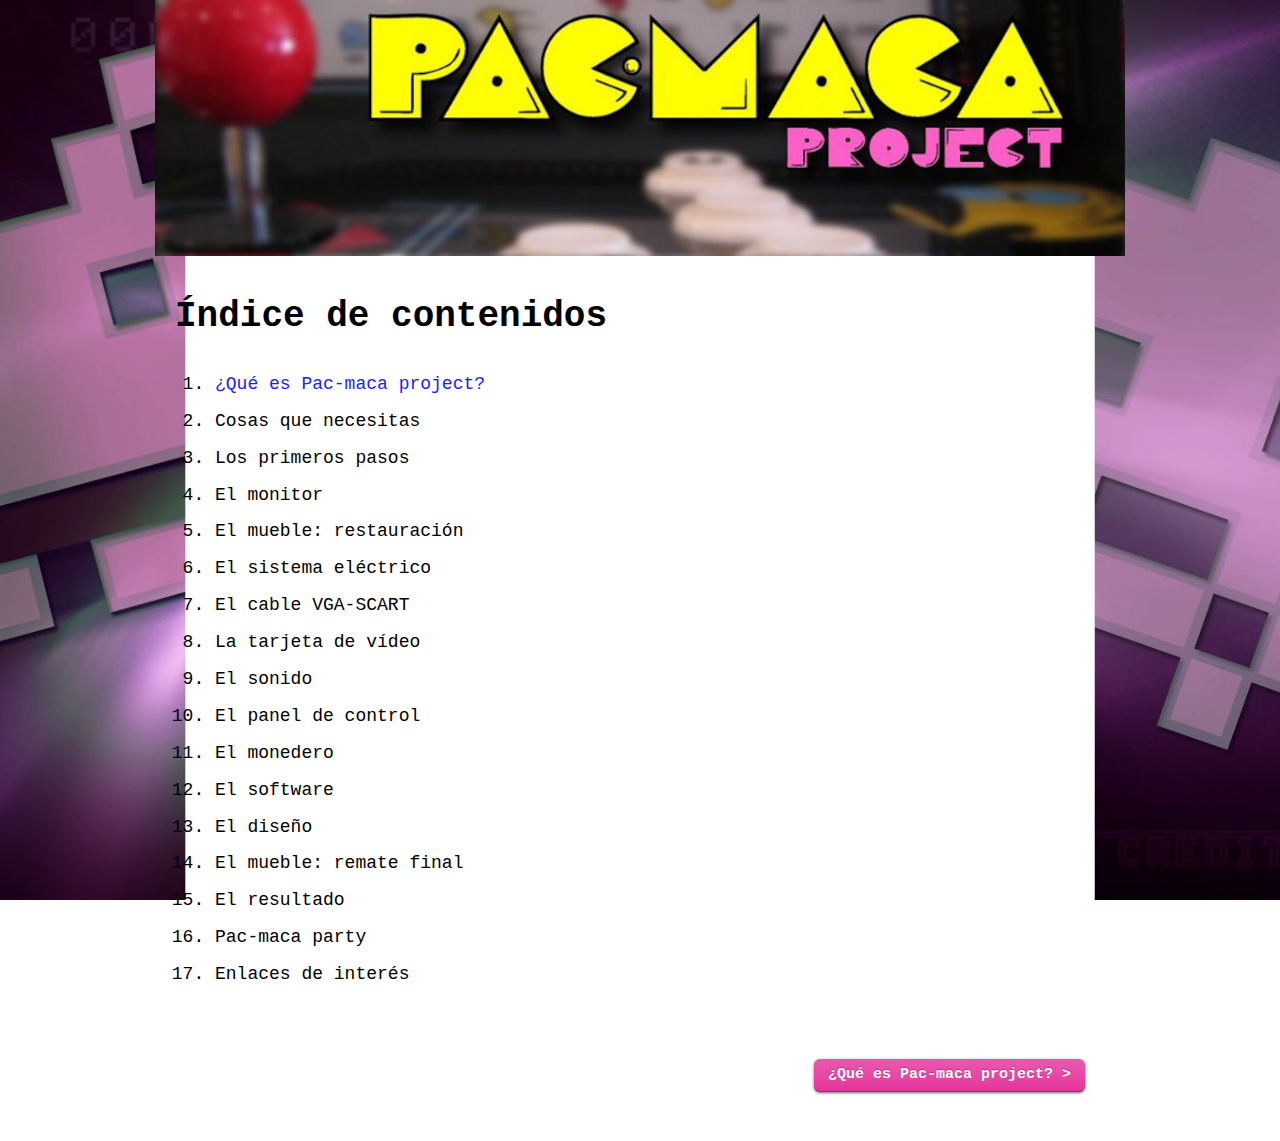
<file: index.html>
<!DOCTYPE html>
<html>
   <head>
      <link href='./img/favicon.ico' rel='icon' type='image/x-icon'/>
      <link href="./css/main.css" rel="stylesheet" type="text/css">
      <link href="./css/footer.css" rel="stylesheet" type="text/css">
      <title>Pac-maca project</title>
   </head>
   <body>
      <div class="main">
         <div class="column">
            <div class="header">
               <img src="./img/pac-maca-header.png" alt="Pac-maca" class="banner">
            </div>
            <h1>Índice de contenidos</h1>
            <ol>
               <li><a href="./que-es-pac-maca-project.html">¿Qué es Pac-maca project?</a></li>
               <li>Cosas que necesitas</li>
               <li>Los primeros pasos</li>
               <li>El monitor</li>
               <li>El mueble: restauración</li>
               <li>El sistema eléctrico</li>
               <li>El cable VGA-SCART</li>
               <li>La tarjeta de vídeo</li>
               <li>El sonido</li>
               <li>El panel de control</li>
               <li>El monedero</li>
               <li>El software</li>
               <li>El diseño</li>
               <li>El mueble: remate final</li>
               <li>El resultado</li>
               <li>Pac-maca party</li>
               <li>Enlaces de interés</li>
            </ol>
            <div class="next">
               <a class="large button pink" href="que-es-pac-maca-project.html">¿Qué es Pac-maca project? &gt;</a>
            </div>
         </div>
      </div>
   </body>
</html>
</file>
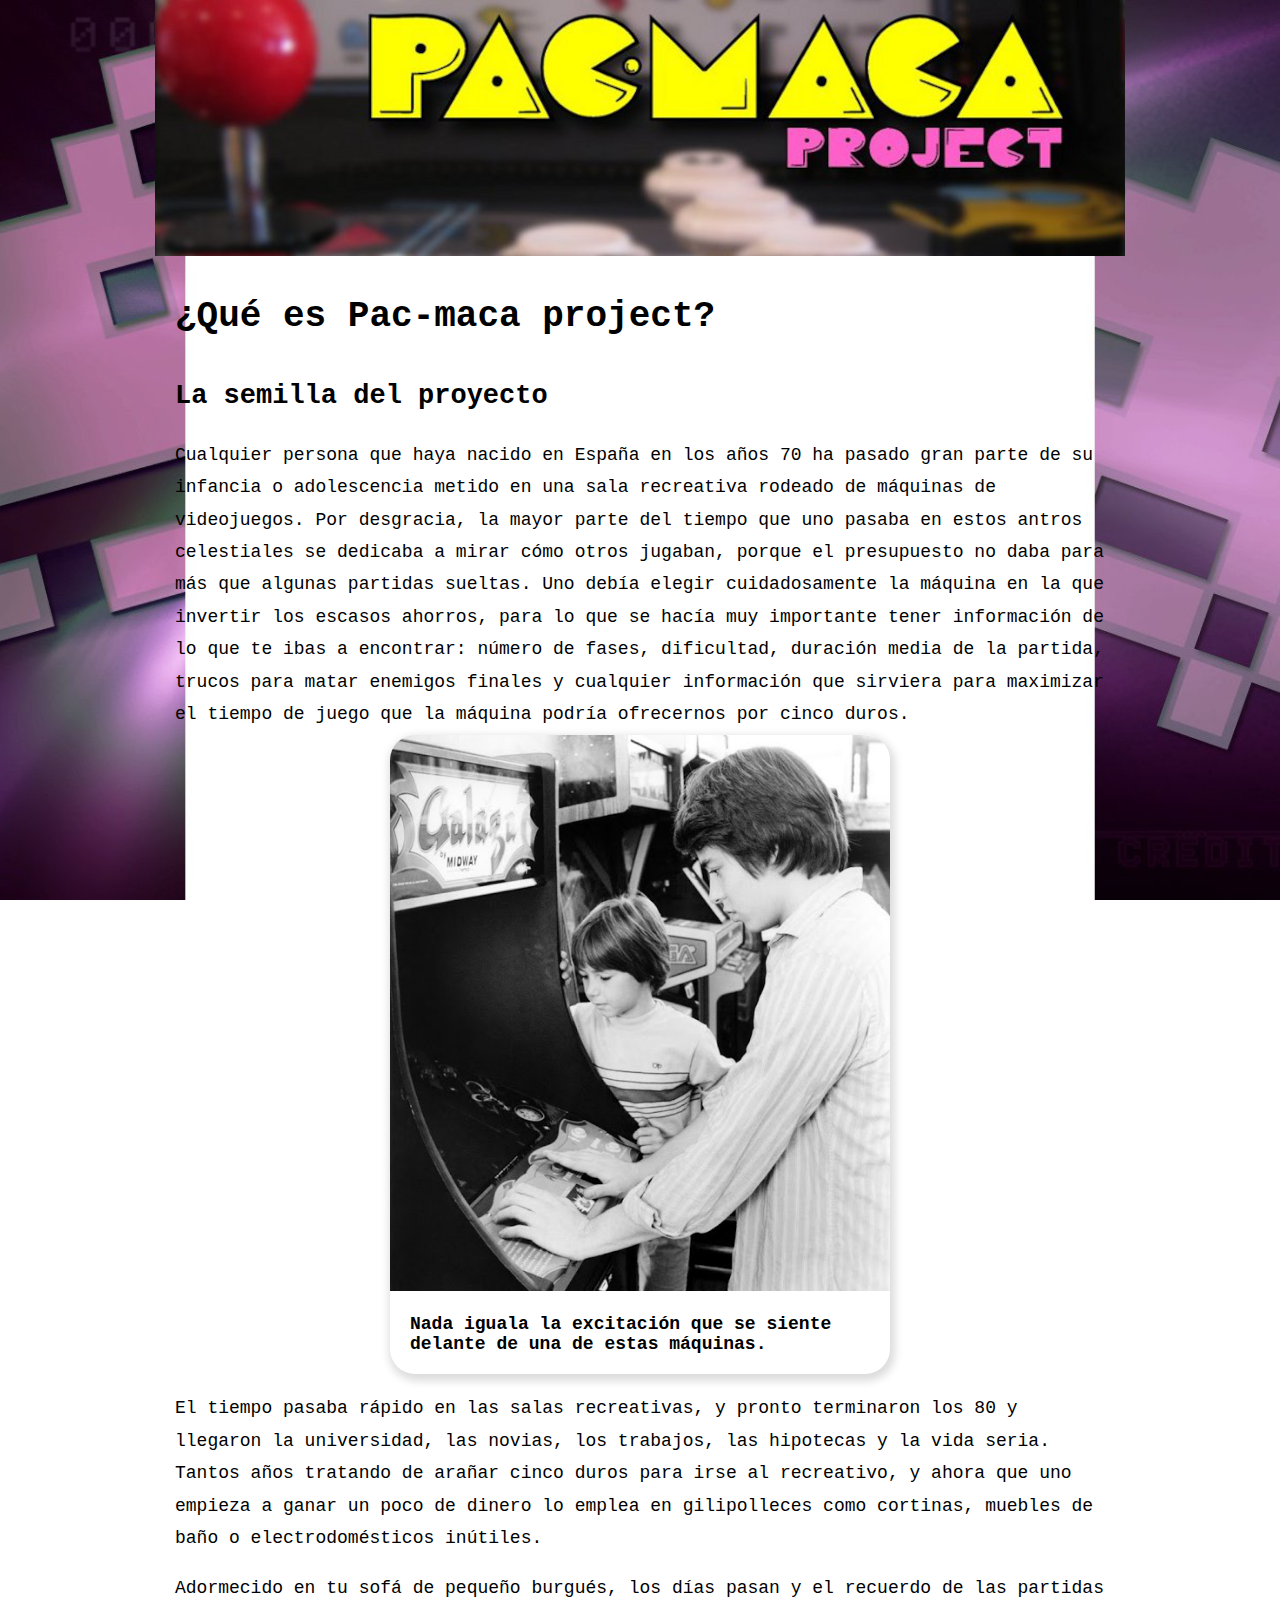
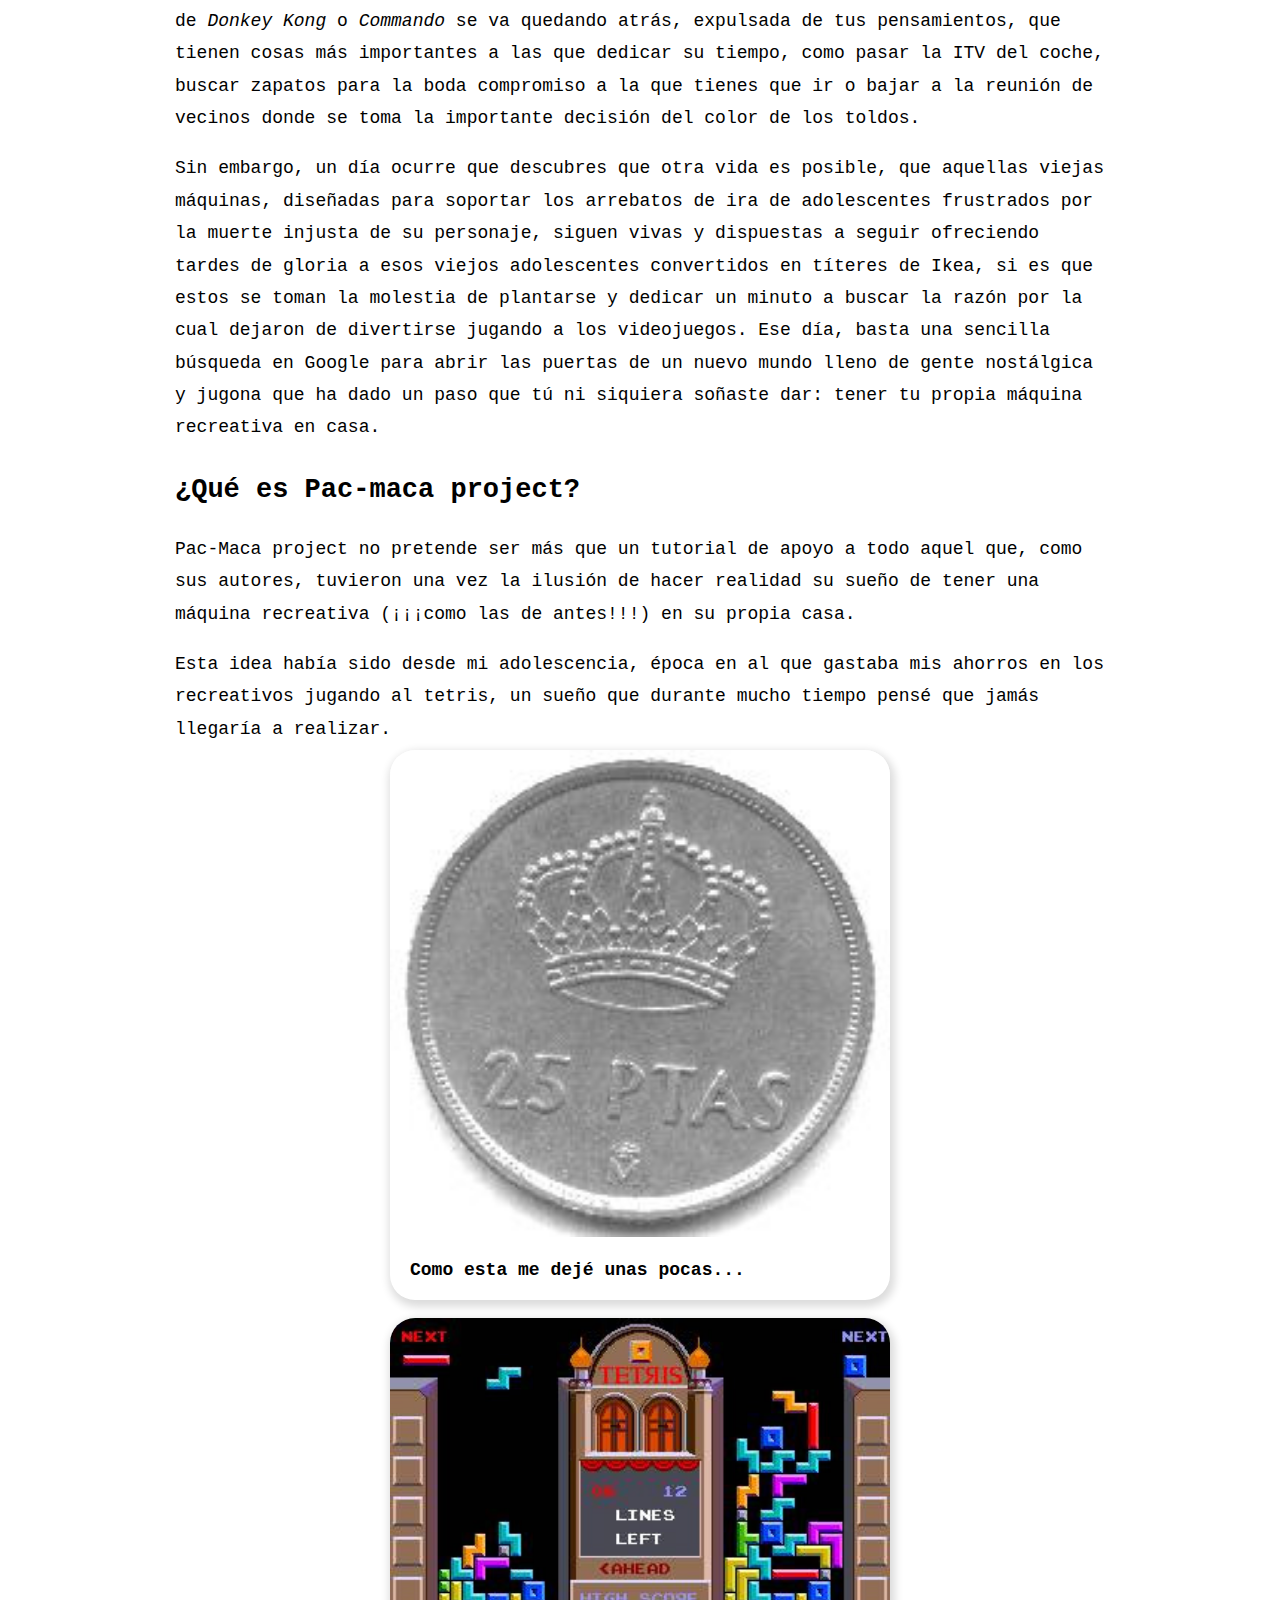
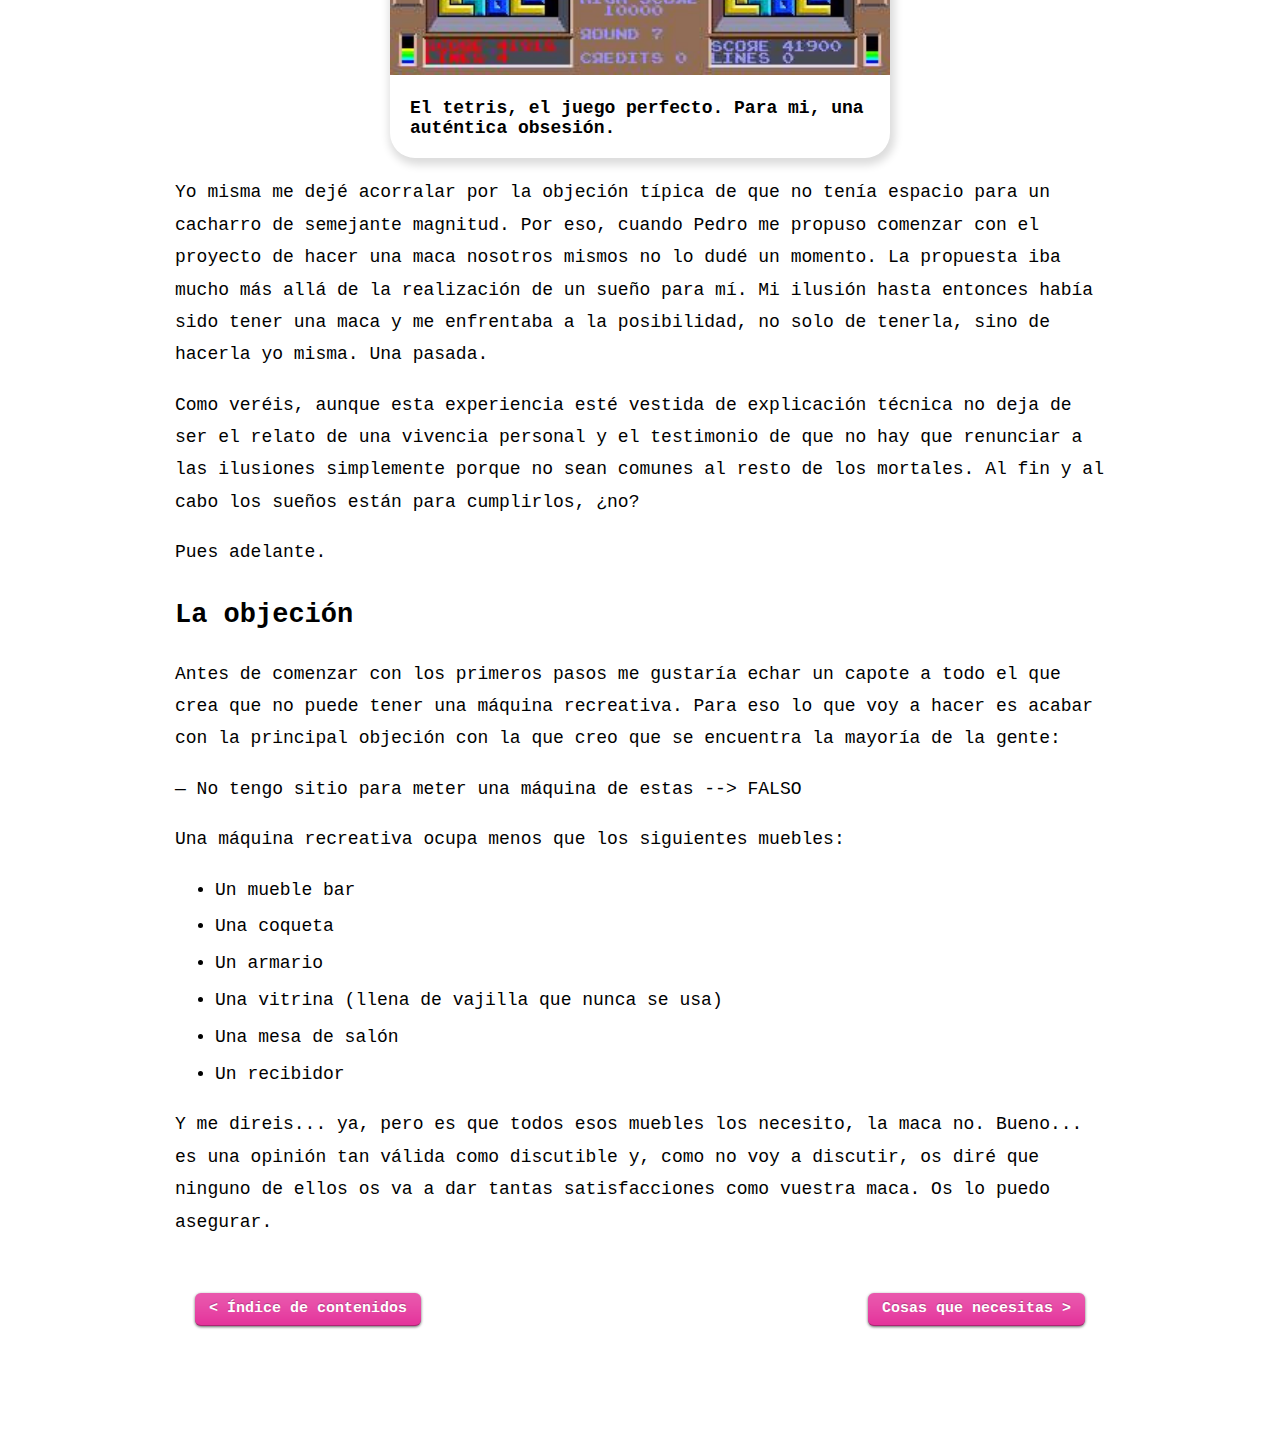
<file: que-es-pac-maca-project.html>
<!DOCTYPE html>
<html>
   <head>
      <link href='./img/favicon.ico' rel='icon' type='image/x-icon'/>
      <link href="./css/main.css" rel="stylesheet" type="text/css">
      <link href="./css/polaroid.css" rel="stylesheet" type="text/css">
      <link href="./css/footer.css" rel="stylesheet" type="text/css">
      <title>Pac-maca project</title>
   </head>
   <body>
      <div class="main">
         <div class="column">
            <div class="header">
               <img src="./img/pac-maca-header.png" alt="Pac-maca" class="banner">
            </div>
            <h1>¿Qué es Pac-maca project? </h1>
            <h2>La semilla del proyecto</h2>
            <p>Cualquier persona que haya nacido en España en los años 70 ha pasado gran parte de su infancia o adolescencia metido en una sala recreativa rodeado de máquinas de videojuegos. Por desgracia, la mayor parte del tiempo que uno pasaba en estos antros celestiales se dedicaba a mirar cómo otros jugaban, porque el presupuesto no daba para más que algunas partidas sueltas. Uno debía elegir cuidadosamente la máquina en la que invertir los escasos ahorros, para lo que se hacía muy importante tener información de lo que te ibas a encontrar: número de fases, dificultad, duración media de la partida, trucos para matar enemigos finales y cualquier información que sirviera para maximizar el tiempo de juego que la máquina podría ofrecernos por cinco duros.</p>

            <div class="polaroid">
               <img src="./img/photos/JuegosDeGuerra.jpg">
               <h3 class="caption">Nada iguala la excitación que se siente delante de una de estas máquinas.</h3>
            </div>

            <p>El tiempo pasaba rápido en las salas recreativas, y pronto terminaron los 80 y llegaron la universidad, las novias, los trabajos, las hipotecas y la vida seria. Tantos años tratando de arañar cinco duros para irse al recreativo, y ahora que uno empieza a ganar un poco de dinero lo emplea en gilipolleces como cortinas, muebles de baño o electrodomésticos inútiles.</p>
            <p>Adormecido en tu sofá de pequeño burgués, los días pasan y el recuerdo de las partidas de <i>Donkey Kong</i> o <i>Commando</i> se va quedando atrás, expulsada de tus pensamientos, que tienen cosas más importantes a las que dedicar su tiempo, como pasar la ITV del coche, buscar zapatos para la boda compromiso a la que tienes que ir o bajar a la reunión de vecinos donde se toma la importante decisión del color de los toldos.</p>
            <p>Sin embargo, un día ocurre que descubres que otra vida es posible, que aquellas viejas máquinas, diseñadas para soportar los arrebatos de ira de adolescentes frustrados por la muerte injusta de su personaje, siguen vivas y dispuestas a seguir ofreciendo tardes de gloria a esos viejos adolescentes convertidos en títeres de Ikea, si es que estos se toman la molestia de plantarse y dedicar un minuto a buscar la razón por la cual dejaron de divertirse jugando a los videojuegos. Ese día, basta una sencilla búsqueda en Google para abrir las puertas de un nuevo mundo lleno de gente nostálgica y jugona que ha dado un paso que tú ni siquiera soñaste dar: tener tu propia máquina recreativa en casa.</p>

            <h2>¿Qué es Pac-maca project?</h2>
            <p>Pac-Maca project no pretende ser más que un tutorial de apoyo a todo aquel que, como sus autores, tuvieron una vez la ilusión de hacer realidad su sueño de tener una máquina recreativa (¡¡¡como las de antes!!!) en su propia casa.</p>
            <p>Esta idea había sido desde mi adolescencia, época en al que gastaba mis ahorros en los recreativos jugando al tetris, un sueño que durante mucho tiempo pensé que jamás llegaría a realizar.</p>

            <div class="polaroid">
               <img src="./img/photos/5duros.jpg" width="10">
               <h3 class="caption">Como esta me dejé unas pocas...</h3>
            </div>

            <div class="polaroid">
               <img src="./img/photos/tetris.jpg">
               <h3 class="caption">El tetris, el juego perfecto. Para mi, una auténtica obsesión.</h3>
            </div>

            <p>Yo misma me dejé acorralar por la objeción típica de que no tenía espacio para un cacharro de semejante magnitud. Por eso, cuando Pedro me propuso comenzar con el proyecto de hacer una maca nosotros mismos no lo dudé un momento. La propuesta iba mucho más allá de la realización de un sueño para mí. Mi ilusión hasta entonces había sido tener una maca y me enfrentaba a la posibilidad, no solo de tenerla, sino de hacerla yo misma. Una pasada.</p>
            <p>Como veréis, aunque esta experiencia esté vestida de explicación técnica no deja de ser el relato de una vivencia personal y el testimonio de que no hay que renunciar a las ilusiones simplemente porque no sean comunes al resto de los mortales. Al fin y al cabo los sueños están para cumplirlos, ¿no?</p>
            <p>Pues adelante.</p>

            <h2>La objeción</h2>
            <p>Antes de comenzar con los primeros pasos me gustaría echar un capote a todo el que crea que no puede tener una máquina recreativa. Para eso lo que voy a hacer es acabar con la principal objeción con la que creo que se encuentra la mayoría de la gente:</p>
            <p>— No tengo sitio para meter una máquina de estas --> FALSO</p>
            <p>Una máquina recreativa ocupa menos que los siguientes muebles:</p>
            <ul>
               <li>Un mueble bar</li>
               <li>Una coqueta</li>
               <li>Un armario</li>
               <li>Una vitrina (llena de vajilla que nunca se usa)</li>
               <li>Una mesa de salón</li>
               <li>Un recibidor</li>
            </ul>
            <p>Y me direis... ya, pero es que todos esos muebles los necesito, la maca no. Bueno... es una opinión tan válida como discutible y, como no voy a discutir, os diré que ninguno de ellos os va a dar tantas satisfacciones como vuestra maca. Os lo puedo asegurar.</p>


            <div class="previous">
               <a class="large button pink" href="index.html">&lt; Índice de contenidos</a>
            </div>
            <div class="next">
               <a class="large button pink" href="cosas-que-necesitas.html">Cosas que necesitas &gt;</a>
            </div>
         </div>
      </div>
   </body>
</html>
</file>
<file: css/main.css>
body {
  display: flex;
  justify-content: center;
  align-items: center;
  height: 100vh;
  margin: 0;
  padding: 0;
  background-repeat: no-repeat;
  background-position: center center;
  background-size: cover;
  background-attachment: fixed;

  font-family: "Consolas", monospace;
  font-size: 18px;

  background-image: url("../img/background.jpg");
}

a:link, a:visited {
  text-decoration: none;
  color: #191dff
}

a:hover { 
  text-decoration: underline;
}
.main {
  display: flex;
  justify-content: center;
  height: 100vh;
}

.column {
  width: 970px;
}

h1, h2, li, p {
  margin-left: 20px;
  margin-right: 20px;
  margin-bottom: 0.25em;
  line-height: 1.8; 
}
</file>
<file: css/footer.css>
.previous {
	float: left;
	margin-left: 40px;
	margin-top: 50px;
	padding-bottom: 50px
}

.next {
	float: right;
	margin-right: 40px;
	margin-top: 50px;
	padding-bottom: 50px
}

.pink.button {
	background-color: #E22092;
}

.pink.button:hover {
	background-color: #C81E82;
}

.button,
.button:visited {
	background: #222 url("../img/overlay.png") repeat-x;
	display: inline-block;
	color: #FFF;
	padding: 10px 10px 6px;
	text-decoration: none;
	-moz-border-radius: 6px;
	-webkit-border-radius: 6px;
	-moz-box-shadow: 0 1px 3px rgba(0, 0, 0, 0.6);
	-webkit-box-shadow: 0 1px 3px rgba(0, 0, 0, 0.6);
	text-shadow: 0 -1px 1px rgba(0, 0, 0, 0.25);
	border-bottom: 1px solid rgba(0, 0, 0, 0.25);
	position: relative;
	cursor: pointer
}

.button:hover {
	background-color: #111 color: #FFF;
	text-decoration: none;
}

.button:active {
	top: 1px;
	color: #FFF;
}

.button:link {
	color: #FFF;
}

.small.button,
.small.button:visited {
	font-size: 11px;
}

.button,
.button:visited,
.medium.button,
.medium.button:visited {
	font-size: 13px;
	font-weight: bold;
	line-height: 1;
	text-shadow: 0 -1px 1px rgba(0, 0, 0, 0.25);
}

.large.button,
.large.button:visited {
	font-size: 15px;
	padding: 8px 14px 9px;
}

.super.button,
.super.button:visited {
	font-size: 34px;
	padding: 8px 14px 9px;
}

.pink.button {
	background-color: #E22092;
}

.pink.button:hover {
	background-color: #C81E82;
}
</file>
<file: css/polaroid.css>
.polaroid img {
    width: 100%;
    border-radius: 25px 25px 0 0;
    height: 100%;
}

.polaroid {
    height: auto;
    width: 500px;
    margin: auto;
    background-color: white;
    border-radius: 25px;
    box-shadow: 2px 4px 8px 3px Gainsboro;
}

.caption {
    padding: 0 20px 20px 20px;
    font-size: 1em;
}
</file>
